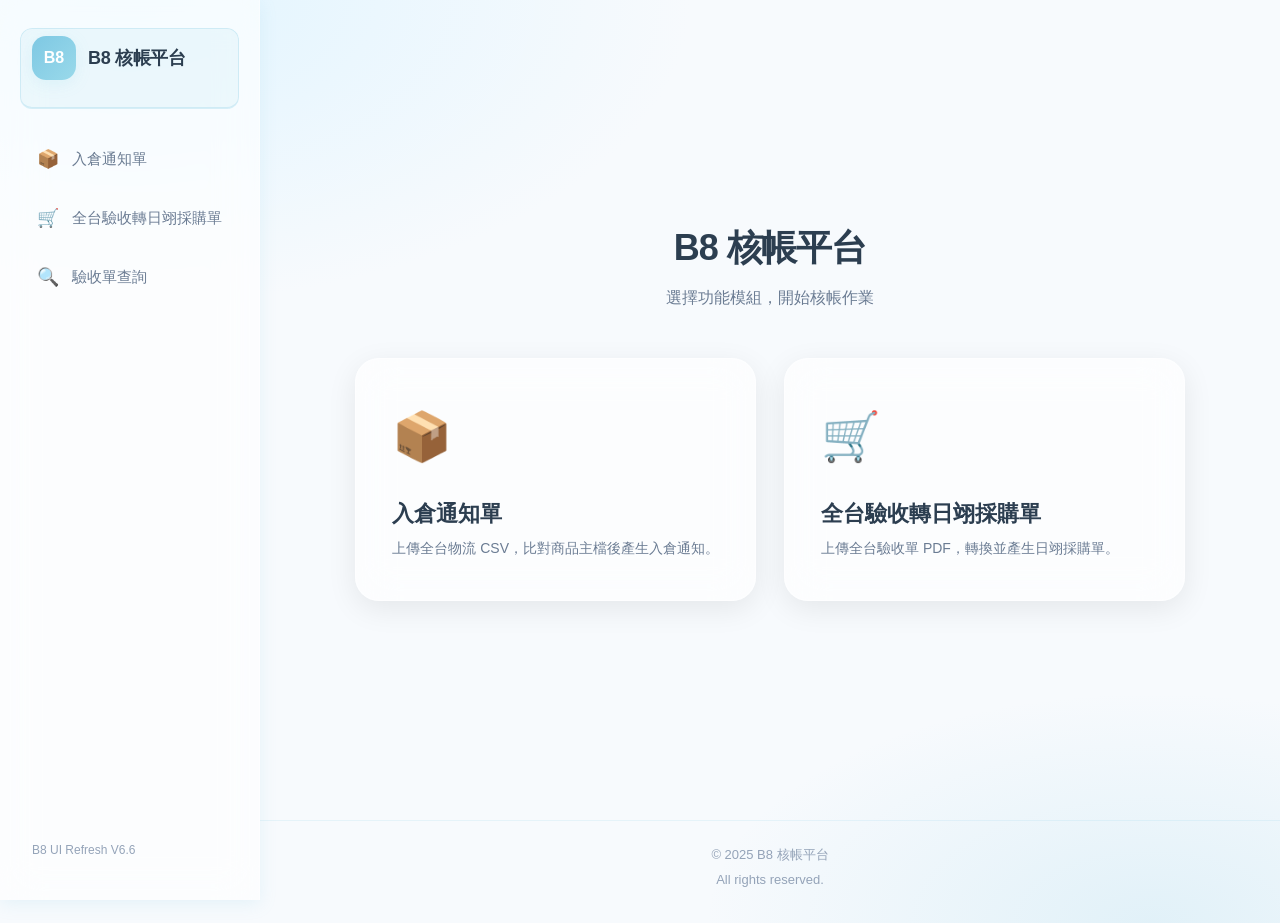
<file: index.html>
<!DOCTYPE html>
<html lang="zh-Hant">

<head>
    <meta charset="UTF-8">
    <meta name="viewport" content="width=device-width, initial-scale=1.0">
    <title>B8 核帳平台 V6.5</title>
    <link rel="stylesheet" href="css/style.css">
</head>

<body class="app-shell home-page">

    <aside class="sidebar">
        <a href="index.html" class="sidebar-logo">
            <div class="sidebar-logo-icon">B8</div>
            <span class="sidebar-logo-text">B8 核帳平台</span>
        </a>
        <nav class="sidebar-nav">
            <a href="notice.html" class="sidebar-link">
                <span class="sidebar-link-icon">📦</span>
                入倉通知單
            </a>
            <a href="purchase.html" class="sidebar-link">
                <span class="sidebar-link-icon">🛒</span>
                全台驗收轉日翊採購單
            </a>
            <a href="receipt-history.html" class="sidebar-link">
                <span class="sidebar-link-icon">🔍</span>
                驗收單查詢
            </a>
        </nav>
        <p class="sidebar-version">B8 UI Refresh V6.6</p>
    </aside>

    <div class="main-wrapper">
        <main class="home-dashboard">
            <h1 class="home-title">B8 核帳平台</h1>
            <p class="home-subtitle">選擇功能模組，開始核帳作業</p>

            <div class="module-grid">
                <a href="notice.html" class="module-card glass-card">
                    <span class="module-icon">📦</span>
                    <h2>入倉通知單</h2>
                    <p class="module-desc">上傳全台物流 CSV，比對商品主檔後產生入倉通知。</p>
                </a>

                <a href="purchase.html" class="module-card glass-card">
                    <span class="module-icon">🛒</span>
                    <h2>全台驗收轉日翊採購單</h2>
                    <p class="module-desc">上傳全台驗收單 PDF，轉換並產生日翊採購單。</p>
                </a>
            </div>
        </main>

        <footer class="site-footer">
            <p>© 2025 B8 核帳平台</p>
            <p>All rights reserved.</p>
        </footer>
    </div>

</body>

</html>
</file>
<file: css/style.css>
/* B8 UI Refresh V6.5 — Home Dashboard */

@import url("common.css");

body.app-shell.home-page .main-wrapper {
    margin-left: var(--sidebar-width);
}

.home-dashboard {
    flex: 1;
    display: flex;
    flex-direction: column;
    justify-content: center;
    min-height: calc(100vh - 80px);
}
</file>
